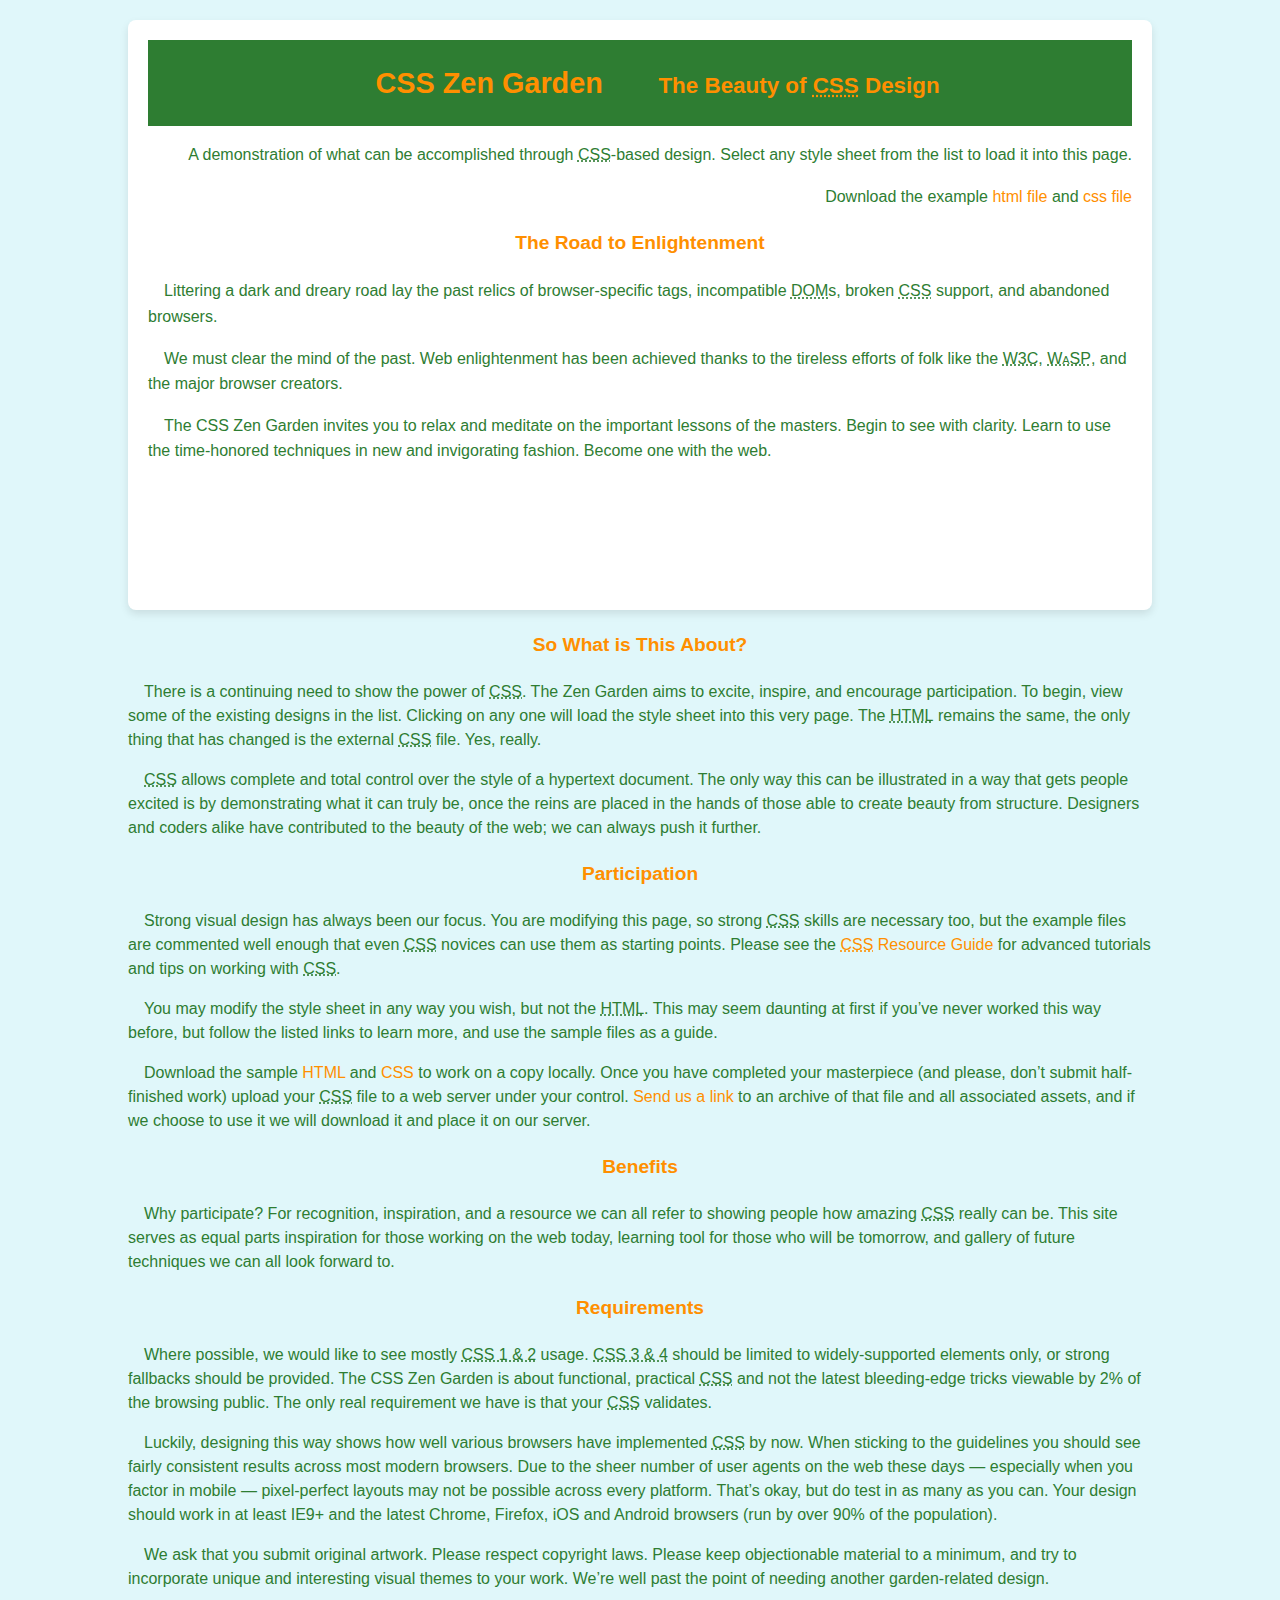
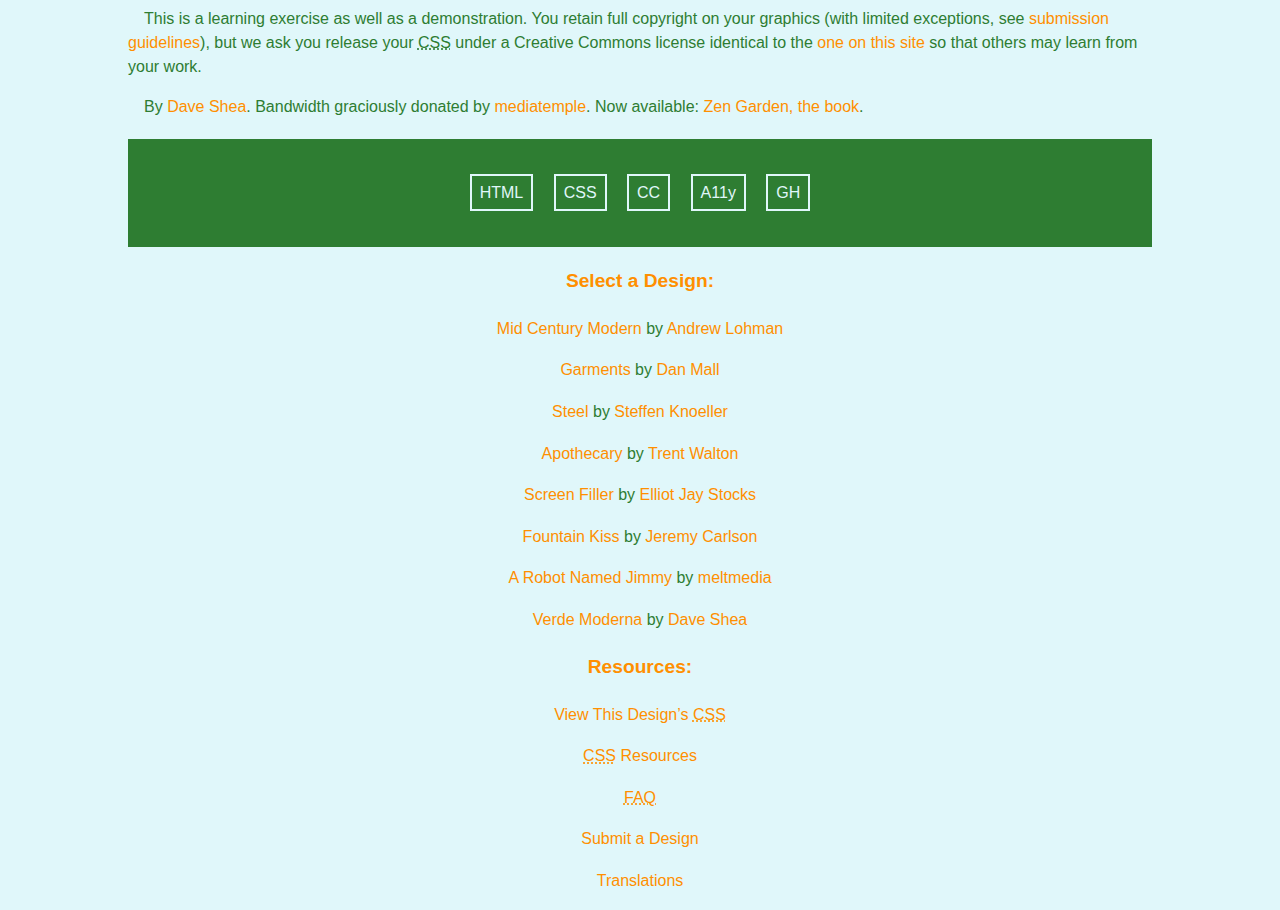
<file: CSS/Exercícios - Box Model/index.html>
<!DOCTYPE html>
<html lang="en">
<head>
	<meta charset="utf-8">
	<title>CSS Zen Garden: The Beauty of CSS Design</title>

	<link rel="stylesheet" media="screen" href="style.css?v=8may2013">
	<link rel="alternate" type="application/rss+xml" title="RSS" href="http://www.csszengarden.com/zengarden.xml">
	<link rel="stylesheet" media="style" href="style.css">
	<meta name="viewport" content="width=device-width, initial-scale=1.0">
	<meta name="author" content="Dave Shea">
	<meta name="description" content="A demonstration of what can be accomplished visually through CSS-based design.">
	<meta name="robots" content="all">


	<!--[if lt IE 9]>
	<script src="script/html5shiv.js"></script>
	<![endif]-->
</head>

<!--



	View source is a feature, not a bug. Thanks for your curiosity and
	interest in participating!

	Here are the submission guidelines for the new and improved csszengarden.com:

	- CSS3? Of course! Prefix for ALL browsers where necessary.
	- go responsive; test your layout at multiple screen sizes.
	- your browser testing baseline: IE9+, recent Chrome/Firefox/Safari, and iOS/Android
	- Graceful degradation is acceptable, and in fact highly encouraged.
	- use classes for styling. Don't use ids.
	- web fonts are cool, just make sure you have a license to share the files. Hosted
	  services that are applied via the CSS file (ie. Google Fonts) will work fine, but
	  most that require custom HTML won't. TypeKit is supported, see the readme on this
	  page for usage instructions: https://github.com/mezzoblue/csszengarden.com/

	And a few tips on building your CSS file:

	- use :first-child, :last-child and :nth-child to get at non-classed elements
	- use ::before and ::after to create pseudo-elements for extra styling
	- use multiple background images to apply as many as you need to any element
	- use the Kellum Method for image replacement, if still needed. http://goo.gl/GXxdI
	- don't rely on the extra divs at the bottom. Use ::before and ::after instead.

		
-->

<body id="css-zen-garden">
<div class="page-wrapper">

	<section class="intro" id="zen-intro">
		<header role="banner">
			<h1>CSS Zen Garden</h1>
			<h2>The Beauty of <abbr title="Cascading Style Sheets">CSS</abbr> Design</h2>
		</header>

		<div class="summary" id="zen-summary" role="article">
			<p>A demonstration of what can be accomplished through <abbr title="Cascading Style Sheets">CSS</abbr>-based design. Select any style sheet from the list to load it into this page.</p>
			<p>Download the example <a href="/examples/index" title="This page's source HTML code, not to be modified.">html file</a> and <a href="/examples/style.css" title="This page's sample CSS, the file you may modify.">css file</a></p>
		</div>

		<div class="preamble" id="zen-preamble" role="article">
			<h3>The Road to Enlightenment</h3>
			<p>Littering a dark and dreary road lay the past relics of browser-specific tags, incompatible <abbr title="Document Object Model">DOM</abbr>s, broken <abbr title="Cascading Style Sheets">CSS</abbr> support, and abandoned browsers.</p>
			<p>We must clear the mind of the past. Web enlightenment has been achieved thanks to the tireless efforts of folk like the <abbr title="World Wide Web Consortium">W3C</abbr>, <abbr title="Web Standards Project">WaSP</abbr>, and the major browser creators.</p>
			<p>The CSS Zen Garden invites you to relax and meditate on the important lessons of the masters. Begin to see with clarity. Learn to use the time-honored techniques in new and invigorating fashion. Become one with the web.</p>
		</div>
	</section>

	<div class="main supporting" id="zen-supporting" role="main">
		<div class="explanation" id="zen-explanation" role="article">
			<h3>So What is This About?</h3>
			<p>There is a continuing need to show the power of <abbr title="Cascading Style Sheets">CSS</abbr>. The Zen Garden aims to excite, inspire, and encourage participation. To begin, view some of the existing designs in the list. Clicking on any one will load the style sheet into this very page. The <abbr title="HyperText Markup Language">HTML</abbr> remains the same, the only thing that has changed is the external <abbr title="Cascading Style Sheets">CSS</abbr> file. Yes, really.</p>
			<p><abbr title="Cascading Style Sheets">CSS</abbr> allows complete and total control over the style of a hypertext document. The only way this can be illustrated in a way that gets people excited is by demonstrating what it can truly be, once the reins are placed in the hands of those able to create beauty from structure. Designers and coders alike have contributed to the beauty of the web; we can always push it further.</p>
		</div>

		<div class="participation" id="zen-participation" role="article">
			<h3>Participation</h3>
			<p>Strong visual design has always been our focus. You are modifying this page, so strong <abbr title="Cascading Style Sheets">CSS</abbr> skills are necessary too, but the example files are commented well enough that even <abbr title="Cascading Style Sheets">CSS</abbr> novices can use them as starting points. Please see the <a href="/pages/resources/" title="A listing of CSS-related resources"><abbr title="Cascading Style Sheets">CSS</abbr> Resource Guide</a> for advanced tutorials and tips on working with <abbr title="Cascading Style Sheets">CSS</abbr>.</p>
			<p>You may modify the style sheet in any way you wish, but not the <abbr title="HyperText Markup Language">HTML</abbr>. This may seem daunting at first if you&#8217;ve never worked this way before, but follow the listed links to learn more, and use the sample files as a guide.</p>
			<p>Download the sample <a href="/examples/index" title="This page's source HTML code, not to be modified.">HTML</a> and <a href="/examples/style.css" title="This page's sample CSS, the file you may modify.">CSS</a> to work on a copy locally. Once you have completed your masterpiece (and please, don&#8217;t submit half-finished work) upload your <abbr title="Cascading Style Sheets">CSS</abbr> file to a web server under your control. <a href="/pages/submit/" title="Use the contact form to send us your CSS file">Send us a link</a> to an archive of that file and all associated assets, and if we choose to use it we will download it and place it on our server.</p>
		</div>

		<div class="benefits" id="zen-benefits" role="article">
			<h3>Benefits</h3>
			<p>Why participate? For recognition, inspiration, and a resource we can all refer to showing people how amazing <abbr title="Cascading Style Sheets">CSS</abbr> really can be. This site serves as equal parts inspiration for those working on the web today, learning tool for those who will be tomorrow, and gallery of future techniques we can all look forward to.</p>
		</div>

		<div class="requirements" id="zen-requirements" role="article">
			<h3>Requirements</h3>
			<p>Where possible, we would like to see mostly <abbr title="Cascading Style Sheets, levels 1 and 2">CSS 1 &amp; 2</abbr> usage. <abbr title="Cascading Style Sheets, levels 3 and 4">CSS 3 &amp; 4</abbr> should be limited to widely-supported elements only, or strong fallbacks should be provided. The CSS Zen Garden is about functional, practical <abbr title="Cascading Style Sheets">CSS</abbr> and not the latest bleeding-edge tricks viewable by 2% of the browsing public. The only real requirement we have is that your <abbr title="Cascading Style Sheets">CSS</abbr> validates.</p>
			<p>Luckily, designing this way shows how well various browsers have implemented <abbr title="Cascading Style Sheets">CSS</abbr> by now. When sticking to the guidelines you should see fairly consistent results across most modern browsers. Due to the sheer number of user agents on the web these days &#8212; especially when you factor in mobile &#8212; pixel-perfect layouts may not be possible across every platform. That&#8217;s okay, but do test in as many as you can. Your design should work in at least IE9+ and the latest Chrome, Firefox, iOS and Android browsers (run by over 90% of the population).</p>
			<p>We ask that you submit original artwork. Please respect copyright laws. Please keep objectionable material to a minimum, and try to incorporate unique and interesting visual themes to your work. We&#8217;re well past the point of needing another garden-related design.</p>
			<p>This is a learning exercise as well as a demonstration. You retain full copyright on your graphics (with limited exceptions, see <a href="/pages/submit/guidelines/">submission guidelines</a>), but we ask you release your <abbr title="Cascading Style Sheets">CSS</abbr> under a Creative Commons license identical to the <a href="http://creativecommons.org/licenses/by-nc-sa/3.0/" title="View the Zen Garden's license information.">one on this site</a> so that others may learn from your work.</p>
			<p role="contentinfo">By <a href="http://www.mezzoblue.com/">Dave Shea</a>. Bandwidth graciously donated by <a href="http://www.mediatemple.net/">mediatemple</a>. Now available: <a href="http://www.amazon.com/exec/obidos/ASIN/0321303474/mezzoblue-20/">Zen Garden, the book</a>.</p>
		</div>

		<footer>
			<a href="http://validator.w3.org/check/referer" title="Check the validity of this site&#8217;s HTML" class="zen-validate-html">HTML</a>
			<a href="http://jigsaw.w3.org/css-validator/check/referer" title="Check the validity of this site&#8217;s CSS" class="zen-validate-css">CSS</a>
			<a href="http://creativecommons.org/licenses/by-nc-sa/3.0/" title="View the Creative Commons license of this site: Attribution-NonCommercial-ShareAlike." class="zen-license">CC</a>
			<a href="http://mezzoblue.com/zengarden/faq/#aaa" title="Read about the accessibility of this site" class="zen-accessibility">A11y</a>
			<a href="https://github.com/mezzoblue/csszengarden.com" title="Fork this site on Github" class="zen-github">GH</a>
		</footer>

	</div>


	<aside class="sidebar" role="complementary">
		<div class="wrapper">

			<div class="design-selection" id="design-selection">
				<h3 class="select">Select a Design:</h3>
				<nav role="navigation">
					<ul>
					<li>
						<a href="/221/" class="design-name">Mid Century Modern</a> by						<a href="http://andrewlohman.com/" class="designer-name">Andrew Lohman</a>
					</li>					<li>
						<a href="/220/" class="design-name">Garments</a> by						<a href="http://danielmall.com/" class="designer-name">Dan Mall</a>
					</li>					<li>
						<a href="/219/" class="design-name">Steel</a> by						<a href="http://steffen-knoeller.de" class="designer-name">Steffen Knoeller</a>
					</li>					<li>
						<a href="/218/" class="design-name">Apothecary</a> by						<a href="http://trentwalton.com" class="designer-name">Trent Walton</a>
					</li>					<li>
						<a href="/217/" class="design-name">Screen Filler</a> by						<a href="http://elliotjaystocks.com/" class="designer-name">Elliot Jay Stocks</a>
					</li>					<li>
						<a href="/216/" class="design-name">Fountain Kiss</a> by						<a href="http://jeremycarlson.com" class="designer-name">Jeremy Carlson</a>
					</li>					<li>
						<a href="/215/" class="design-name">A Robot Named Jimmy</a> by						<a href="http://meltmedia.com/" class="designer-name">meltmedia</a>
					</li>					<li>
						<a href="/214/" class="design-name">Verde Moderna</a> by						<a href="http://www.mezzoblue.com/" class="designer-name">Dave Shea</a>
					</li>					</ul>
				</nav>
			</div>

			<div class="design-archives" id="design-archives">
				<h3 class="archives">Archives:</h3>
				<nav role="navigation">
					<ul>
						<li class="next">
							<a href="/214/page1">
								Next Designs <span class="indicator">&rsaquo;</span>
							</a>
						</li>
						<li class="viewall">
							<a href="/pages/alldesigns/" title="View every submission to the Zen Garden.">
								View All Designs							</a>
						</li>
					</ul>
				</nav>
			</div>

			<div class="zen-resources" id="zen-resources">
				<h3 class="resources">Resources:</h3>
				<ul>
					<li class="view-css">
						<a href="style.css" title="View the source CSS file of the currently-viewed design.">
							View This Design&#8217;s <abbr title="Cascading Style Sheets">CSS</abbr>						</a>
					</li>
					<li class="css-resources">
						<a href="/pages/resources/" title="Links to great sites with information on using CSS.">
							<abbr title="Cascading Style Sheets">CSS</abbr> Resources						</a>
					</li>
					<li class="zen-faq">
						<a href="/pages/faq/" title="A list of Frequently Asked Questions about the Zen Garden.">
							<abbr title="Frequently Asked Questions">FAQ</abbr>						</a>
					</li>
					<li class="zen-submit">
						<a href="/pages/submit/" title="Send in your own CSS file.">
							Submit a Design						</a>
					</li>
					<li class="zen-translations">
						<a href="/pages/translations/" title="View translated versions of this page.">
							Translations						</a>
					</li>
				</ul>
			</div>
		</div>
	</aside>


</div>

<!--

	These superfluous divs/spans were originally provided as catch-alls to add extra imagery.
	These days we have full ::before and ::after support, favour using those instead.
	These only remain for historical design compatibility. They might go away one day.
		
-->
<div class="extra1" role="presentation"></div><div class="extra2" role="presentation"></div><div class="extra3" role="presentation"></div>
<div class="extra4" role="presentation"></div><div class="extra5" role="presentation"></div><div class="extra6" role="presentation"></div>

</body>
</html>
</file>
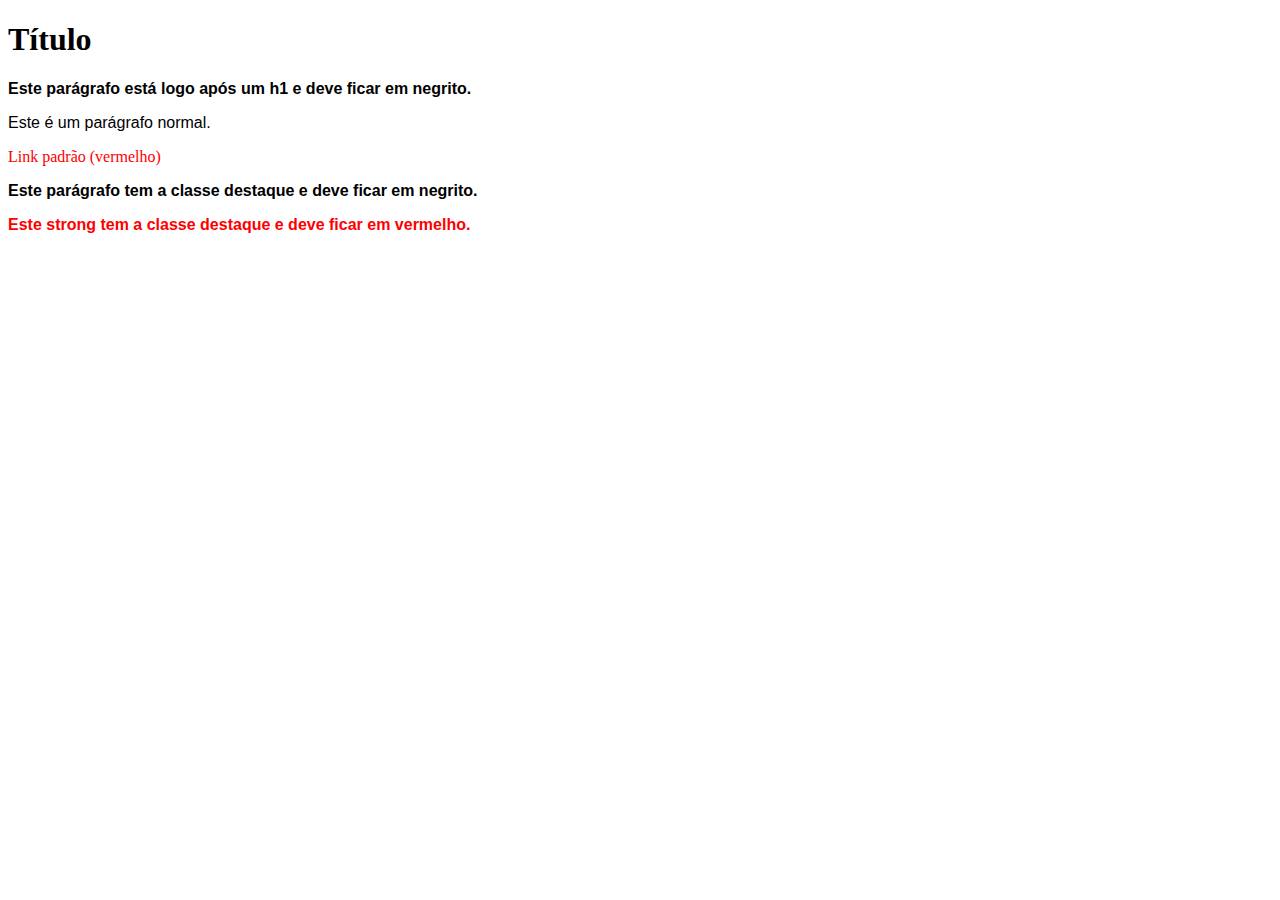
<file: CSS/Exercícios - CSS Seletores/exemplo.html>
<!DOCTYPE html>
<html lang="pt-BR">
<head>
    <meta charset="UTF-8">
    <meta name="viewport" content="width=device-width, initial-scale=1.0">
    <title>Exercícios CSS</title>
    <link rel="stylesheet" href="1. Mudar as cores dos links.css">
    <link rel="stylesheet" href="2. Customizar os parágrafos.css">
    <link rel="stylesheet" href="3. Estilizar a classe.css">
</head>
<body>
    <h1>Título</h1>
    <p>Este parágrafo está logo após um h1 e deve ficar em negrito.</p>
    <p>Este é um parágrafo normal.</p>
    <a href="#">Link padrão (vermelho)</a>
    <p class="destaque">Este parágrafo tem a classe destaque e deve ficar em negrito.</p>
    <strong class="destaque">Este strong tem a classe destaque e deve ficar em vermelho.</strong>
</body>
</html>
</file>
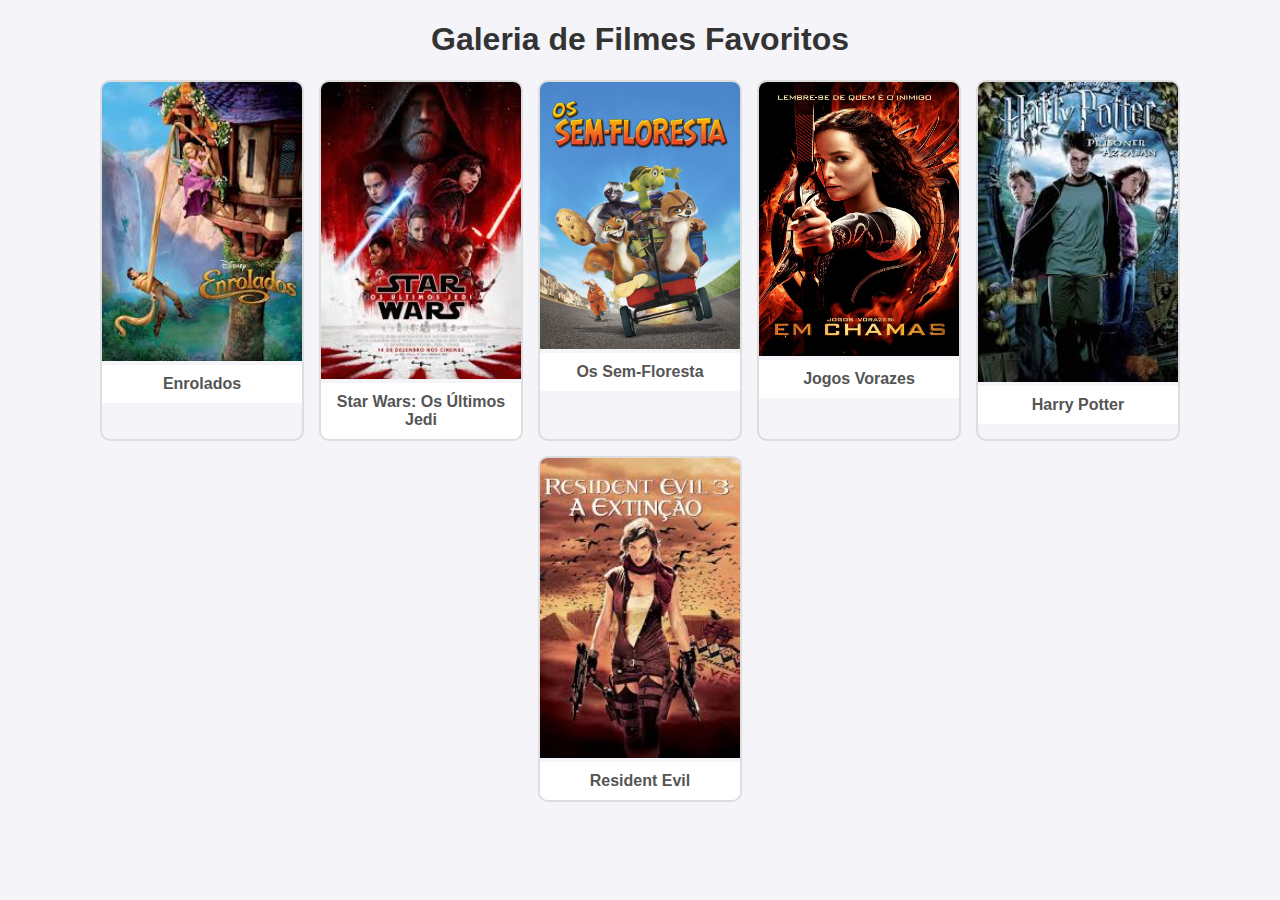
<file: HTML/Exercícios - Elementos multimídia/filmes.html>
<!DOCTYPE html>
<html lang="pt-BR">
<head>
    <meta charset="UTF-8">
    <meta name="viewport" content="width=device-width, initial-scale=1.0">
    <title>Galeria de Filmes Favoritos</title>
    <style>
        body {
            font-family: Arial, sans-serif;
            text-align: center;
            background-color: #f4f4f9;
        }
        h1 {
            color: #333;
        }
        .gallery {
            display: flex;
            flex-wrap: wrap;
            justify-content: center;
            gap: 15px;
            margin: 20px;
        }
        .gallery-item {
            border: 2px solid #ddd;
            border-radius: 10px;
            overflow: hidden;
            width: 200px;
        }
        .gallery-item img {
            width: 100%;
            height: auto;
        }
        .gallery-item a {
            text-decoration: none;
            color: #555;
            font-weight: bold;
            display: block;
            padding: 10px;
            background: #fff;
        }
        .gallery-item a:hover {
            color: #ff5722;
        }
    </style>
</head>
<body>
    <h1>Galeria de Filmes Favoritos</h1>
    <div class="gallery">
        <div class="gallery-item">
            <img src="enrolados.jpg" alt="Enrolados">
            <a href="https://pt.wikipedia.org/wiki/Tangled" target="_blank">Enrolados</a>
        </div>
        <div class="gallery-item">
            <img src="starwars.jpg" alt="Star Wars: Os Últimos Jedi">
            <a href="https://pt.wikipedia.org/wiki/Star_Wars:_The_Last_Jedi" target="_blank">Star Wars: Os Últimos Jedi</a>
        </div>
        <div class="gallery-item">
            <img src="ossemfloresta.jpg" alt="Os Sem-Floresta">
            <a href="https://pt.wikipedia.org/wiki/Over_the_Hedge" target="_blank">Os Sem-Floresta</a>
        </div>
        <div class="gallery-item">
            <img src="jogosvorazes.jpg" alt="Jogos Vorazes">
            <a href="https://pt.wikipedia.org/wiki/The_Hunger_Games" target="_blank">Jogos Vorazes</a>
        </div>
        <div class="gallery-item">
            <img src="hp.jpg" alt="Harry Potter">
            <a href="https://pt.wikipedia.org/wiki/Harry_Potter" target="_blank">Harry Potter</a>
        </div>
        <div class="gallery-item">
            <img src="re.jpg" alt="Resident Evil">
            <a href="https://pt.wikipedia.org/wiki/Resident_Evil_(s%C3%A9rie_de_filmes)" target="_blank">Resident Evil</a>
        </div>
    </div>
</body>
</html>
</file>
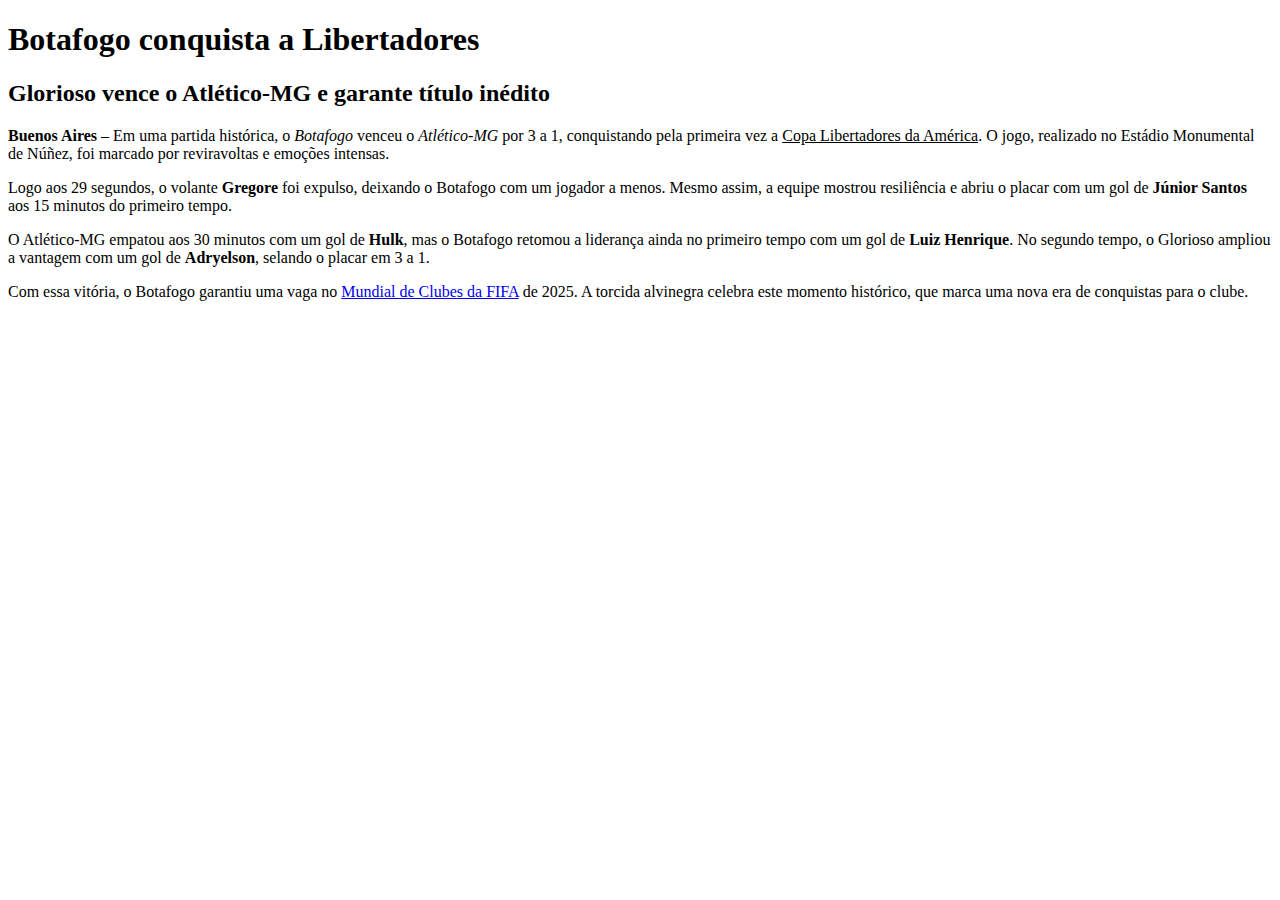
<file: HTML/Exercícios - Elementos textuais/noticia.html>
<!DOCTYPE html>
<html lang="pt-BR">
<head>
<meta charset="UTF-8">
<title>Botafogo conquista a Libertadores</title>
</head>
<body>
<h1>Botafogo conquista a Libertadores</h1>
<h2>Glorioso vence o Atlético-MG e garante título inédito</h2>
<p><strong>Buenos Aires</strong> – Em uma partida histórica, o <em>Botafogo</em> venceu o <em>Atlético-MG</em> por 3 a 1, conquistando pela primeira vez a <u>Copa Libertadores da América</u>. O jogo, realizado no Estádio Monumental de Núñez, foi marcado por reviravoltas e emoções intensas.</p>
<p>Logo aos 29 segundos, o volante <strong>Gregore</strong> foi expulso, deixando o Botafogo com um jogador a menos. Mesmo assim, a equipe mostrou resiliência e abriu o placar com um gol de <strong>Júnior Santos</strong> aos 15 minutos do primeiro tempo.</p>
<p>O Atlético-MG empatou aos 30 minutos com um gol de <strong>Hulk</strong>, mas o Botafogo retomou a liderança ainda no primeiro tempo com um gol de <strong>Luiz Henrique</strong>. No segundo tempo, o Glorioso ampliou a vantagem com um gol de <strong>Adryelson</strong>, selando o placar em 3 a 1.</p>
<p>Com essa vitória, o Botafogo garantiu uma vaga no <a href="https://www.fifa.com/clubworldcup/">Mundial de Clubes da FIFA</a> de 2025. A torcida alvinegra celebra este momento histórico, que marca uma nova era de conquistas para o clube.</p>
</body>
</html>
</file>
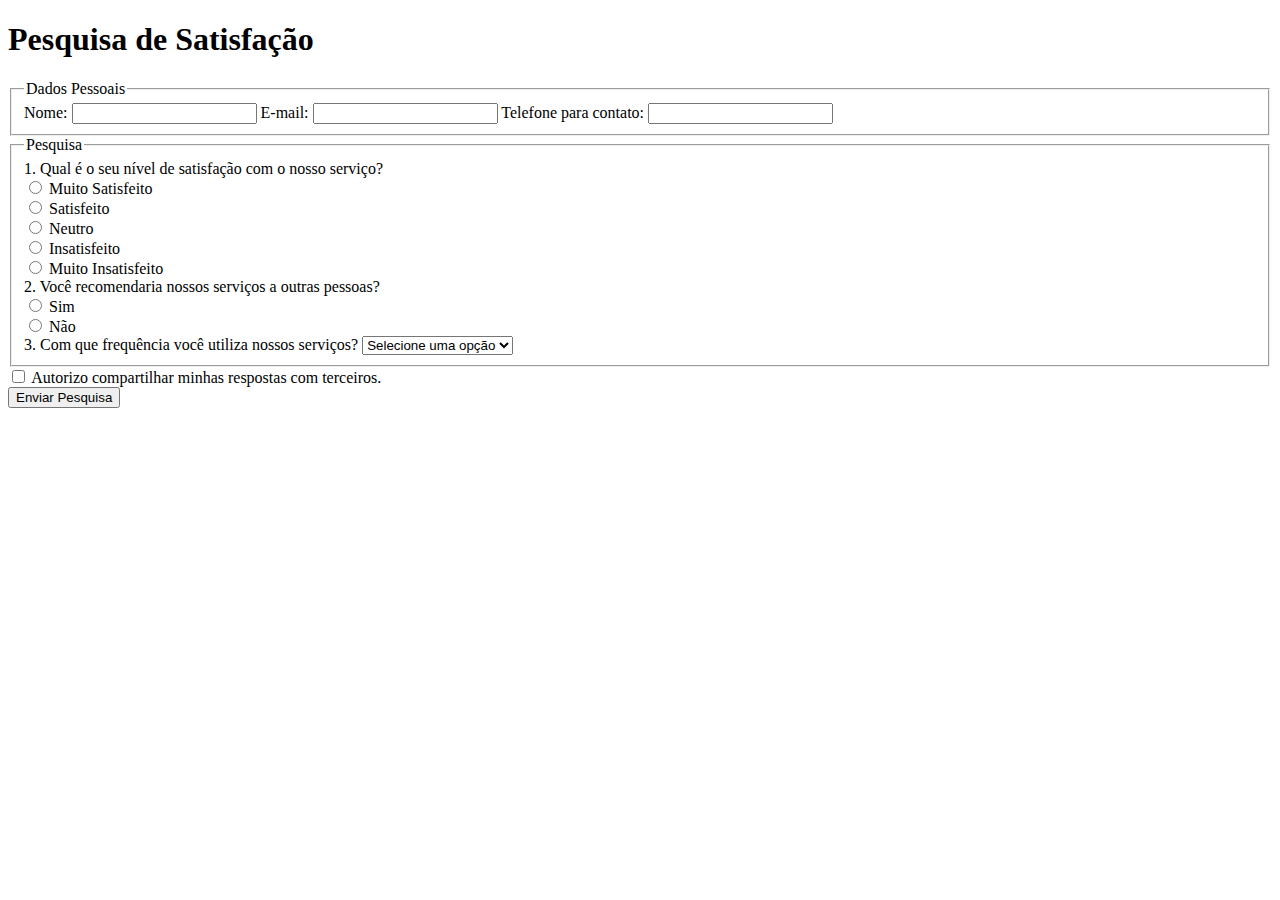
<file: HTML/Exercícios - Formulários/formulario.html>
<!DOCTYPE html>
<html lang="pt-BR">
<head>
    <meta charset="UTF-8">
    <meta name="viewport" content="width=device-width, initial-scale=1.0">
    <title>Pesquisa de Satisfação</title>
</head>

<body>

    <h1>Pesquisa de Satisfação</h1>

    <form action="#" method="post">
        <!-- Dados Pessoais -->
        <fieldset>
            <legend>Dados Pessoais</legend>
            <label for="nome">Nome:</label>
            <input type="text" id="nome" name="nome" required>

            <label for="email">E-mail:</label>
            <input type="email" id="email" name="email" required>

            <label for="telefone">Telefone para contato:</label>
            <input type="tel" id="telefone" name="telefone" required>
        </fieldset>

        <!-- Pesquisa -->
        <fieldset>
            <legend>Pesquisa</legend>

            <!-- Pergunta 1 -->
            <div class="pergunta">
                <label>1. Qual é o seu nível de satisfação com o nosso serviço?</label>
                <div class="opcoes">
                    <div>
                        <input type="radio" id="satisfacao1" name="satisfacao" value="Muito Satisfeito" required>
                        <label for="satisfacao1">Muito Satisfeito</label>
                    </div>
                    <div>
                        <input type="radio" id="satisfacao2" name="satisfacao" value="Satisfeito">
                        <label for="satisfacao2">Satisfeito</label>
                    </div>
                    <div>
                        <input type="radio" id="satisfacao3" name="satisfacao" value="Neutro">
                        <label for="satisfacao3">Neutro</label>
                    </div>
                    <div>
                        <input type="radio" id="satisfacao4" name="satisfacao" value="Insatisfeito">
                        <label for="satisfacao4">Insatisfeito</label>
                    </div>
                    <div>
                        <input type="radio" id="satisfacao5" name="satisfacao" value="Muito Insatisfeito">
                        <label for="satisfacao5">Muito Insatisfeito</label>
                    </div>
                </div>
            </div>

            <!-- Pergunta 2 -->
            <div class="pergunta">
                <label>2. Você recomendaria nossos serviços a outras pessoas?</label>
                <div class="opcoes">
                    <div>
                        <input type="radio" id="recomendacao1" name="recomendacao" value="Sim" required>
                        <label for="recomendacao1">Sim</label>
                    </div>
                    <div>
                        <input type="radio" id="recomendacao2" name="recomendacao" value="Não">
                        <label for="recomendacao2">Não</label>
                    </div>
                </div>
            </div>

            <!-- Pergunta 3 -->
            <label for="frequencia">3. Com que frequência você utiliza nossos serviços?</label>
            <select id="frequencia" name="frequencia" required>
                <option value="" disabled selected>Selecione uma opção</option>
                <option value="Diariamente">Diariamente</option>
                <option value="Semanalmente">Semanalmente</option>
                <option value="Mensalmente">Mensalmente</option>
                <option value="Raramente">Raramente</option>
            </select>
        </fieldset>

        <div class="checkbox-label">
            <input type="checkbox" id="autorizacao" name="autorizacao" required>
            <label for="autorizacao">Autorizo compartilhar minhas respostas com terceiros.</label>
        </div>

        <!-- Botão -->
        <button type="submit">Enviar Pesquisa</button>
    </form>

</body>
</html>
</file>
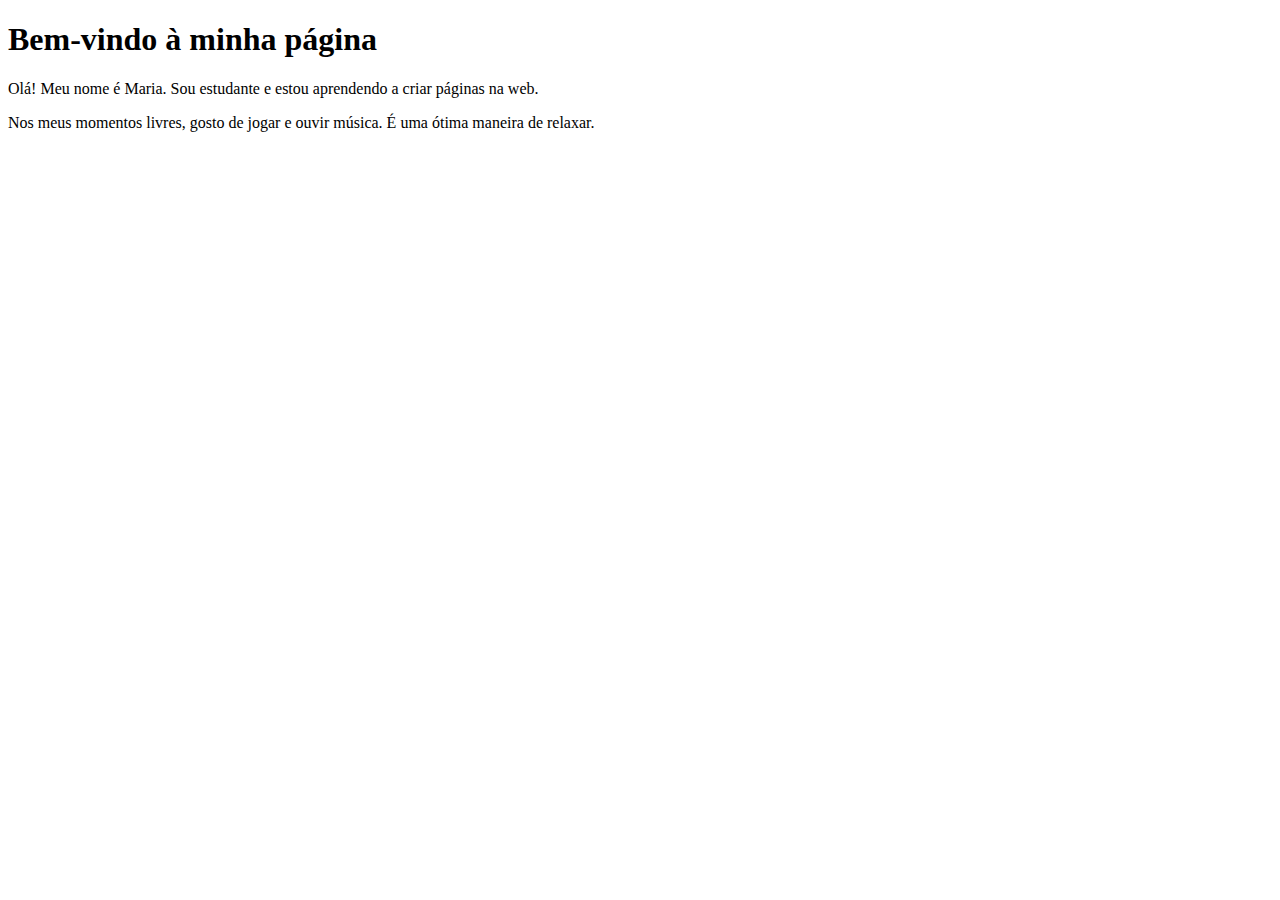
<file: HTML/Exercícios - Hello HTML/pagina.html>
<!DOCTYPE html>
<html>
<head>
<meta charset="UTF-8">
<title>Minha Primeira Página</title>
</head>
<body>
<h1>Bem-vindo à minha página</h1>
<p>Olá! Meu nome é Maria. Sou estudante e estou aprendendo a criar páginas na web.</p>
<p>Nos meus momentos livres, gosto de jogar e ouvir música. É uma ótima maneira de relaxar.</p>
</body>
</html>
</file>
<file: CSS/Exercícios - Box Model/style.css>
/* Paleta de cores */
:root {
    --cor-fundo: #e0f7fa; /* Azul claro */
    --cor-fonte: #2e7d32; /* Verde escuro */
    --cor-destaque: #ff8f00; /* Laranja */
}

/* 1. Diretivas gerais para a página */
body {
    width: 80%; 
    max-width: 1280px; 
    margin: 0 auto; 
    font-family: sans-serif; 
    background-color: var(--cor-fundo); 
    color: var(--cor-fonte); 
    line-height: 1.6; 
}

#zen-intro {
    height: 550px; 
}

#design-archives {
    display: none; 
}

/* Estilos para parágrafos */
p {
    text-indent: 1em; 
}
h1, h2, h3 {
    text-align: center; 
    color: var(--cor-destaque); 
}

h1 {
    font-size: 1.8rem; 
}

h2 {
    font-size: 1.4rem; 
}

h3 {
    font-size: 1.2rem; 
}
.summary {
    text-align: right; 
}
.main p {
    line-height: 1.5; 
}
abbr {
    font-variant: small-caps; 
}
.destaque {
    color: var(--cor-destaque);
    font-weight: bold;
}
header {
    background-color: var(--cor-fonte);
    color: var(--cor-fundo); 
    padding: 20px 0; 
    text-align: center; 
}

header h1, header h2 {
    display: inline-block; 
    margin: 0 1em; 
}

header h1 {
    padding-left: 1em; 
}

/* menus */
.design-selection ul, .zen-resources ul {
    list-style-type: none; 
    padding: 0; /
}

.design-selection li, .zen-resources li {
    margin: 1em 0; 
    text-align: center; 
}

/* rodapé */
footer {
    background-color: var(--cor-fonte);
    color: var(--cor-fundo); 
    padding: 4%; 
    text-align: center; 
    margin-top: 20px; 
}
footer a {
    border: 2px solid var(--cor-fundo); 
    padding: 0.5em; 
    color: var(--cor-fundo); 
    text-decoration: none; 
    margin: 0 0.5em; 
}
footer a:hover {
    background-color: var(--cor-fundo); 
    color: var(--cor-destaque); 
}
section {
    padding: 20px;
    margin: 20px 0;
    background-color: white;
    border-radius: 8px;
    box-shadow: 0 4px 8px rgba(0, 0, 0, 0.1);
}
a {
    color: var(--cor-destaque);
    text-decoration: none;
}

a:hover {
    text-decoration: underline;
}
</file>
<file: CSS/Exercícios - CSS Seletores/1. Mudar as cores dos links.css>
a {
    color: red;
    text-decoration: none; /* Remove o sublinhado padrão */
}
a:hover {
    color:#FFF700;
}
</file>
<file: CSS/Exercícios - CSS Seletores/2. Customizar os parágrafos.css>
p {
    font-family: Arial, sans-serif;
}
h1 + p {
    font-weight: bold;
}
</file>
<file: CSS/Exercícios - CSS Seletores/3. Estilizar a classe.css>
.destaque {
    font-family: Arial, sans-serif;
}
p.destaque {
    font-weight: bold;
}
strong.destaque {
    color: rgb(255, 0, 0);
}
</file>
